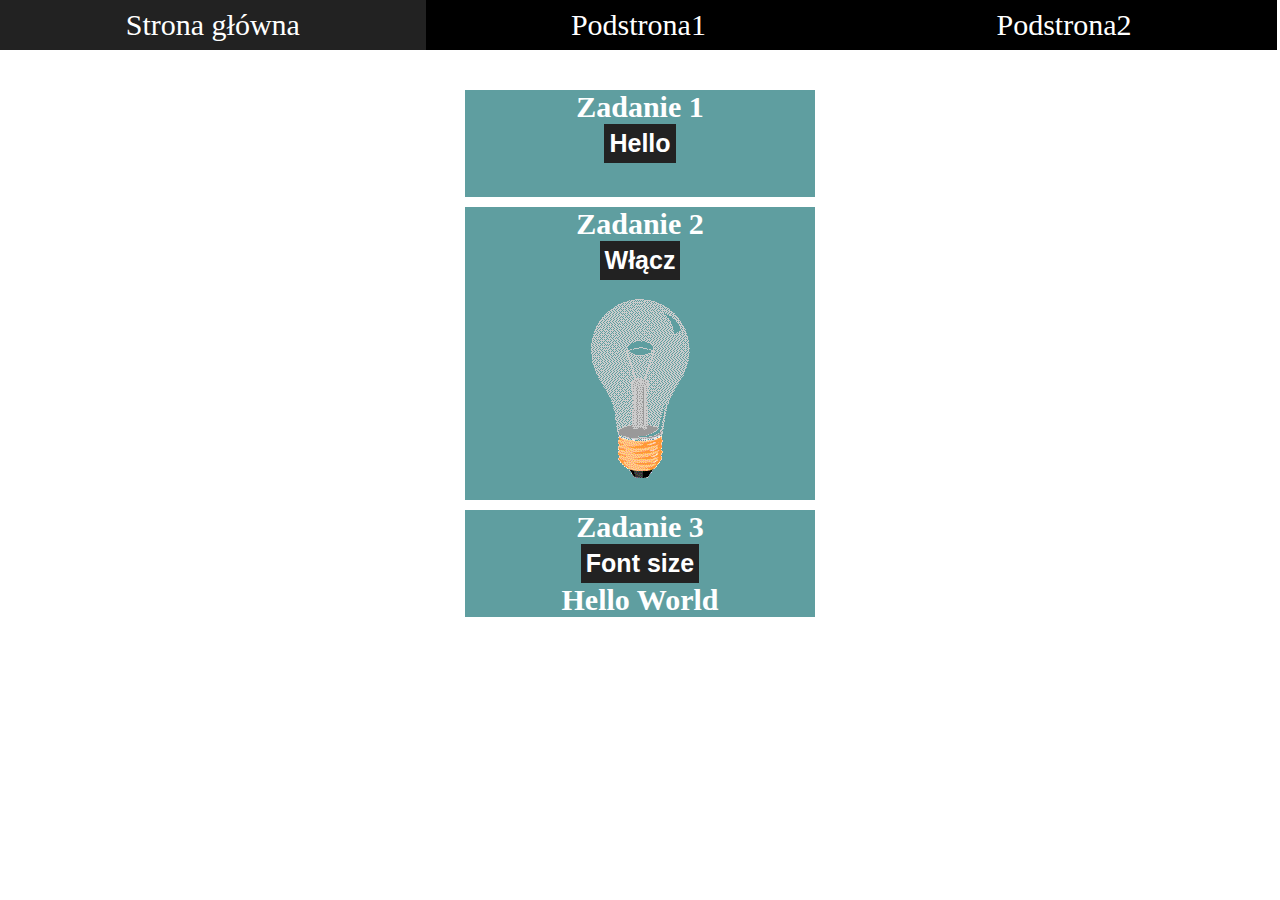
<file: index.html>
<!DOCTYPE html>
<html lang="en">

<head>
    <meta charset="UTF-8">
    <meta name="viewport" content="width=device-width, initial-scale=1.0">
    <link rel="stylesheet" href="style.css">
    <title>Główna Strona</title>

    <script>
        var zarowkaWlaczona = false;
        function wlaczWylaczZarowka() {
            if (zarowkaWlaczona) {
                zarowkaWlaczona = false;
                document.getElementById("wlacznik").textContent = "Włącz";
                document.getElementById("zarowka").src = "zdjecia/wylaczona.gif";
            }
            else {
                zarowkaWlaczona = true;
                document.getElementById("wlacznik").textContent = "Wyłącz";
                document.getElementById("zarowka").src = "zdjecia/wlaczona.gif";
            }
        }

        function hello() {
            document.getElementById("demo").innerHTML = "Hello World!";
        }

        function font() {
            document.getElementById("demo1").style.fontSize = '35px';
        }

    </script>

</head>

<body>
    <div class="menu">
        <div class="menu-item"><a href=index.html>Strona główna</a></div>
        <div class="menu-item"><a href=strona1.html>Podstrona1</a></div>
        <div class="menu-item"><a href=strona2.html>Podstrona2</a></div>
    </div>

    <div class="zadanie">
        <span class="napis1">Zadanie 1</span><br>
        <button onclick="hello()">Hello</button><br>
        <span class="napis1" id="demo"></span><br>
    </div>

    <div class="zadanie">
        <span class="napis1">Zadanie 2</span><br>
        <button id="wlacznik" onclick="wlaczWylaczZarowka()">Włącz</button><br><br>
        <img id="zarowka" src="zdjecia/wylaczona.gif"><br><br>
    </div>

    <div class="zadanie">
        <span class="napis1">Zadanie 3</span><br>
        <button onclick="font()">Font size</button><br>
        <span class="napis1" id="demo1">Hello World</span><br>
    </div>


</body>

</html>
</file>
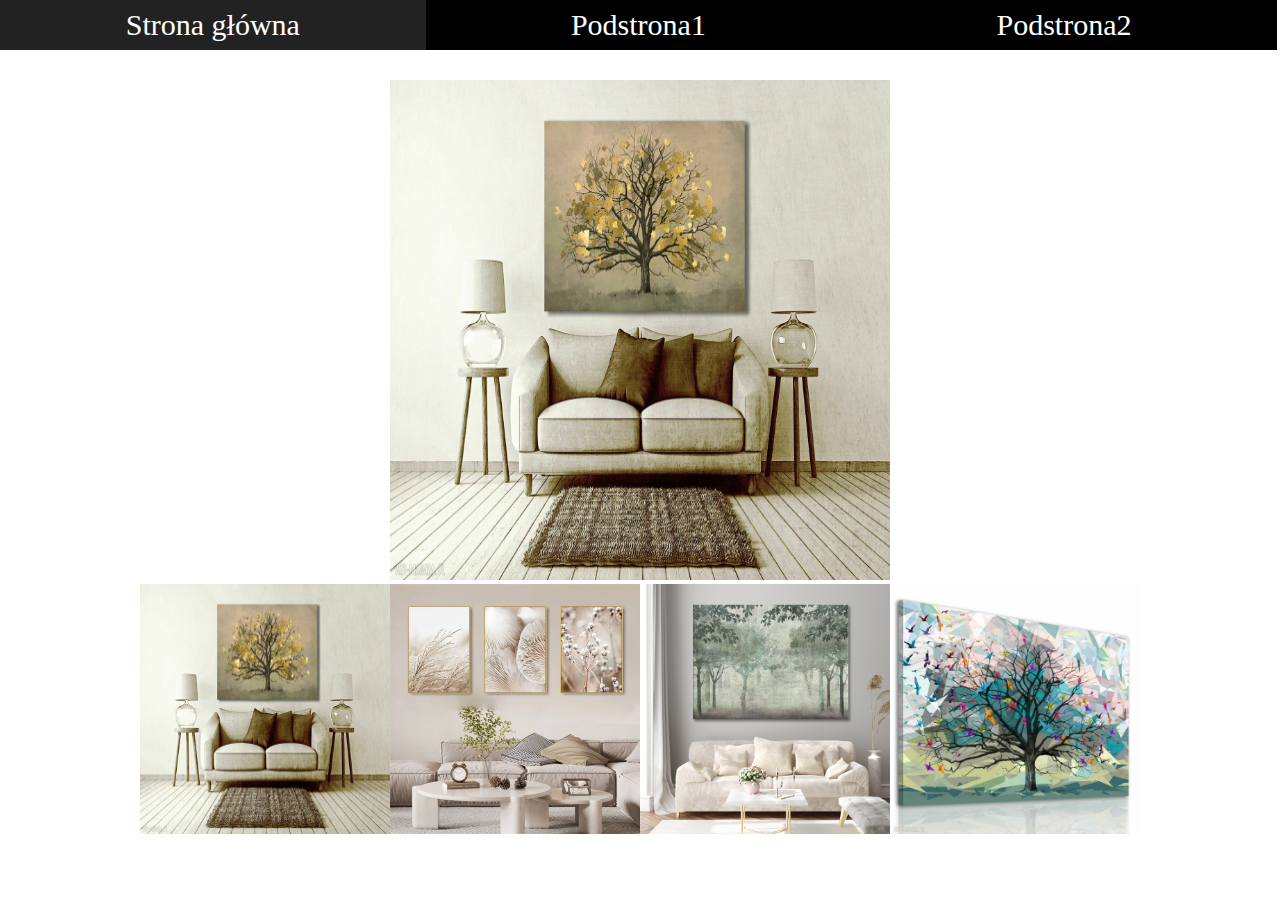
<file: strona1.html>
<!DOCTYPE html>
<html lang="en">

<head>
    <meta charset="UTF-8">
    <meta name="viewport" content="width=device-width, initial-scale=1.0">
    <link rel="stylesheet" href="style.css">
    <title>Główna Strona</title>
    <script>

        function ustaw(a) {
            document.getElementById("wyswietlacz").src = "galeria/" + a + ".jpg";
        }


    </script>
</head>

<body>
    <div class="menu">
        <div class="menu-item"><a href=index.html>Strona główna</a></div>
        <div class="menu-item"><a href=strona1.html>Podstrona1</a></div>
        <div class="menu-item"><a href=strona2.html>Podstrona2</a></div>
    </div>
    <div class="galeria">
        <img id="wyswietlacz" class="duzy" src="galeria/1.jpg">
    </div>
    <div class="galeria">
        <div class="okienka"><img class="maly" onClick="ustaw(1)" src="galeria/1.jpg"></div>
        <div class="okienka"><img class="maly" onClick="ustaw(2)" src="galeria/2.jpg"></div>
        <div class="okienka"><img class="maly" onClick="ustaw(3)" src="galeria/3.jpg"></div>
        <div class="okienka"><img class="maly" onClick="ustaw(4)" src="galeria/4.jpg"></div>
    </div>




</body>

</html>
</file>
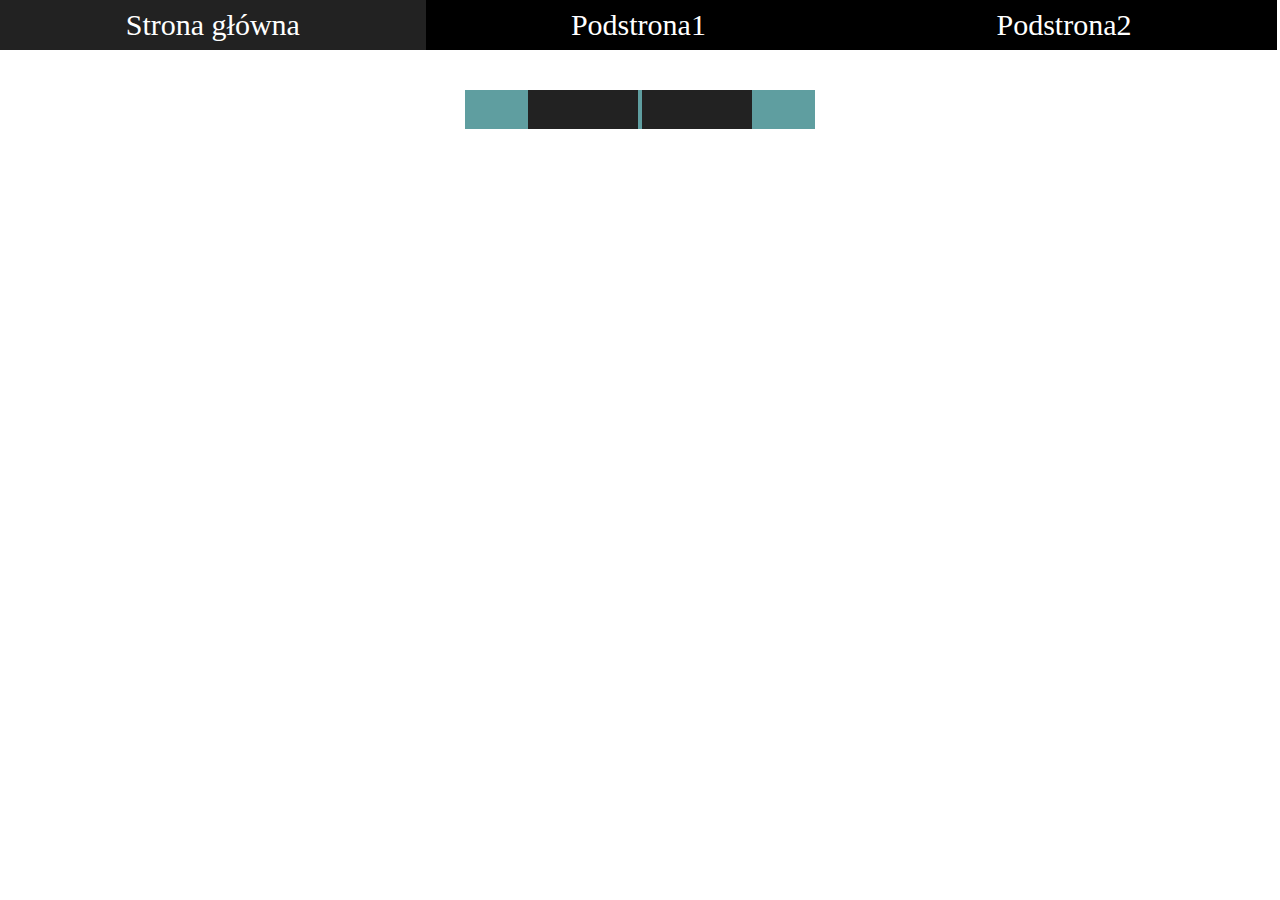
<file: strona2.htm>
<!DOCTYPE html>
<html lang="en">
<head>
    <meta charset="UTF-8">
    <meta name="viewport" content="width=device-width, initial-scale=1.0">
    <link rel="stylesheet" href="style.css">
    <title>Główna Strona</title>
</head>
<body>
    <div class="menu">
        <div class="menu-item"><a href=index.html>Strona główna</a></div>
        <div class="menu-item"><a href=strona1.html>Podstrona1</a></div>
        <div class="menu-item"><a href=strona2.html>Podstrona2</a></div>
    </div>

    <div class="zadanie">
        <input type="number" id="a">
        <input type="number" id="b">

    </div>

</body>
</html>
</file>
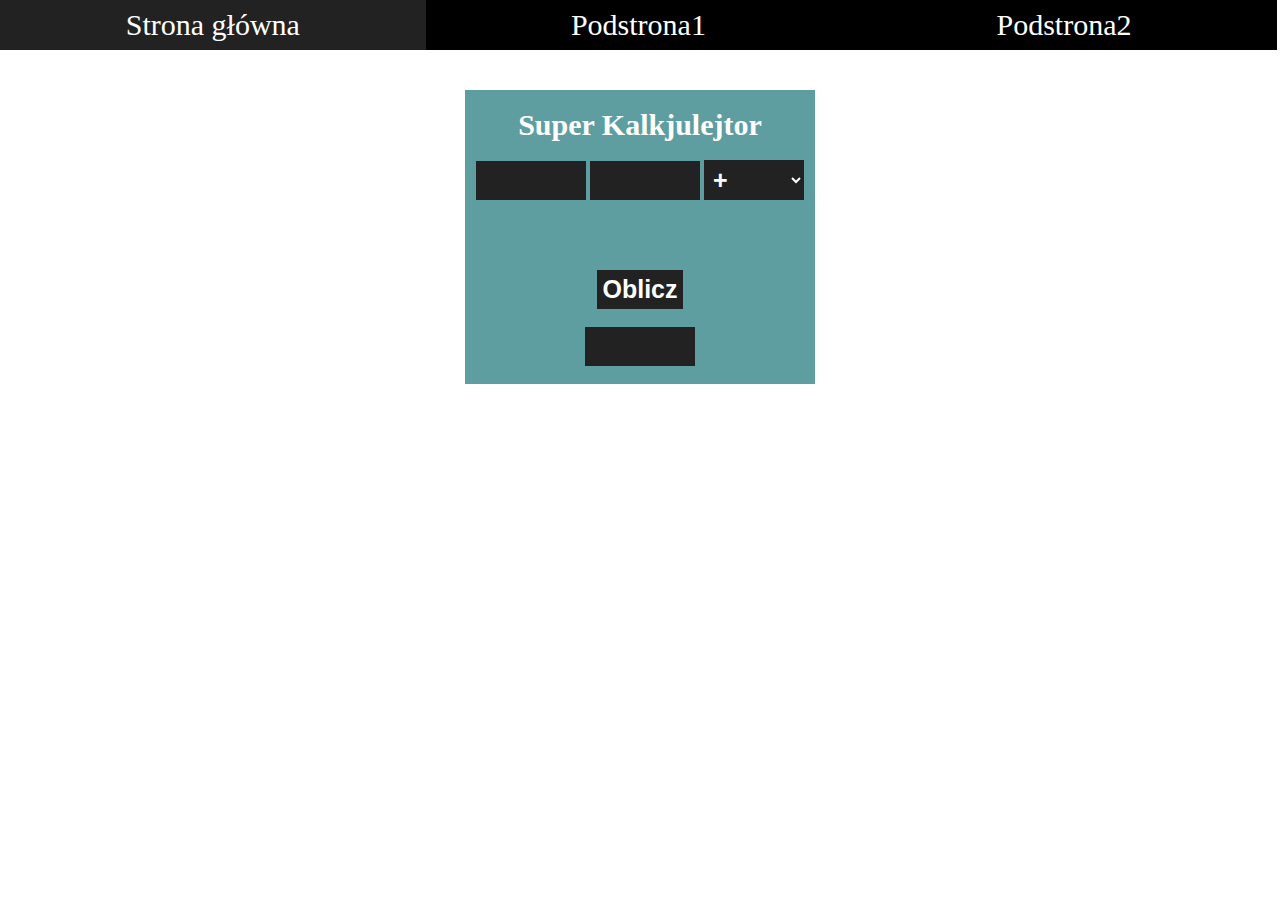
<file: strona2.html>
<!DOCTYPE html>
<html lang="en">

<head>
    <meta charset="UTF-8">
    <meta name="viewport" content="width=device-width, initial-scale=1.0">
    <link rel="stylesheet" href="style.css">
    <title>Główna Strona</title>
    <script>
        function wynik() {
            var wybor = document.getElementById("wybierz").value;
            var a = parseFloat(document.getElementById("a").value);
            var b = parseFloat(document.getElementById("b").value);
            var op = document.getElementById("operacja");
            if (wybor == "1") {
                document.getElementById("c").value = (a + b).toString();
                op.textContent = a+"+"+b+"="+(a+b);
            }
            else if (wybor == "2") {
                document.getElementById("c").value = (a - b).toString();
                op.textContent = a+"-"+b+"="+(a-b);
            }
            else if (wybor == "3") {
                document.getElementById("c").value = (a * b).toString();
                op.textContent = a+"*"+b+"="+(a*b);
            }
            else if(wybor == "4"){
                if (b != 0) {
                    document.getElementById("c").value = (a / b).toString();
                    op.textContent = a+"/"+b+"="+(a/b);
                }
                else {
                    alert("Dzielenie przez zero");
                }
            }
            else{
                document.getElementById("c").value = (Math.pow(a,b)).toString();
                op.textContent = a+"^"+b+"="+(Math.pow(a,b));
            }
        }   
    </script>
</head>

<body>
    <div class="menu">
        <div class="menu-item"><a href=index.html>Strona główna</a></div>
        <div class="menu-item"><a href=strona1.html>Podstrona1</a></div>
        <div class="menu-item"><a href=strona2.html>Podstrona2</a></div>
    </div>

    <div class="zadanie">
        <br>
        <span class="napis1">Super Kalkjulejtor</span>
        <br>
        <br>
        <input type="number" id="a">
        <input type="number" id="b">
        <select id="wybierz">
            <option value="1">+</option>
            <option value="2">-</option>
            <option value="3">*</option>
            <option value="4">/</option>
            <option value="5">a^b</option>
        </select>
        <br>
        <br>
        <span class="napis1" id="operacja"></span>
        <br>
        <br>
        <button onClick="wynik()">Oblicz</button>
        <br><br>
        <input type="number" disabled="true" id="c">
        <br><br>
    </div>

</body>

</html>
</file>
<file: style.css>
.menu {
    width: 100%;
    height: 80px;

}

.zadanie {
    width: 350px;
    margin-left: auto;
    margin-right: auto;
    background-color: cadetblue;
    text-align: center;
    margin-top: 10px;
    clear: both;
}

.maly {
    width: 250px;
    height: 250px;
}

.duzy {
    width: 500px;
    height: 500px;
}

.okienka {
    float: left;
    cursor: pointer;
}

.galeria {
    width: 1000px;
    text-align: center;
    margin-left: auto;
    margin-right: auto;
}

.napis1 {
    font-size: 30px;
    color: white;
    font-weight: bold;
}

button:hover {
    background-color: #444;
}


button {
    text-decoration: none;
    border: none;
    padding: 5px;
    background-color: #222;
    color: white;
    border-radius: 0px;
    font-weight: bold;
    font-size: 25px;
}

input,
select {
    width: 100px;
    text-decoration: none;
    border: none;
    padding: 5px;
    background-color: #222;
    color: white;
    border-radius: 0px;
    font-weight: bold;
    font-size: 25px;
}

.menu-item {
    float: left;
    padding: 8px;
    background-color: black;
    text-align: center;
    font-size: 30px;
    width: 32%;
    font-family: Cambria, Cochin, Georgia, Times, 'Times New Roman', serif;
}

.menu-item:hover {
    background-color: #222;
}

body {
    margin: 0px;
}

a {
    text-decoration: none;
    color: white;
}

a:visited {
    color: white;
}
</file>
